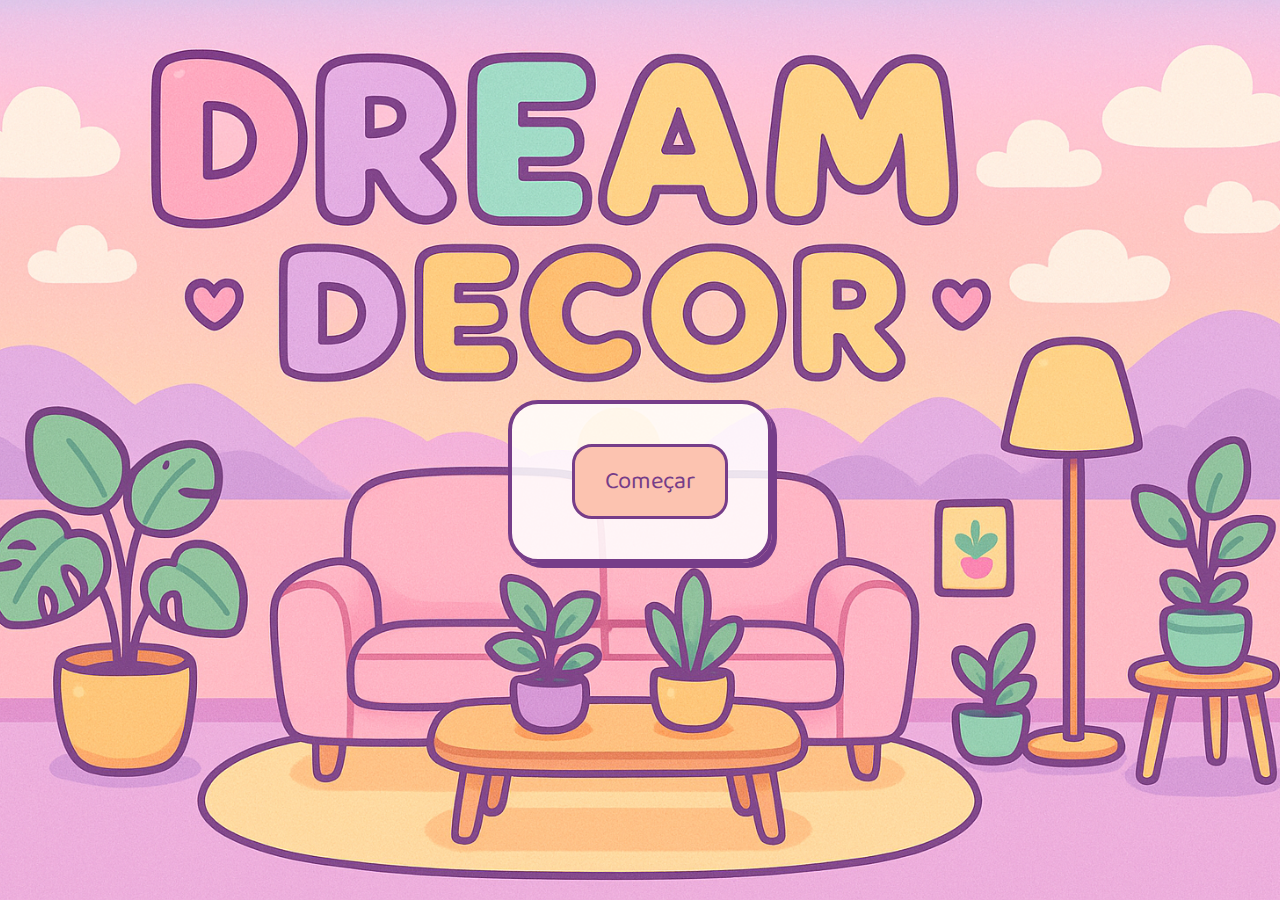
<file: index.html>
<!DOCTYPE html>
<html lang="pt-BR">

<head>
    <meta charset="UTF-8">
    <meta name="viewport" content="width=device-width, initial-scale=1.0">
    <title>DreamDecor</title>
    <link rel="icon" href="src/images/decor-icon.png">
    <style>
        @import url('https://fonts.googleapis.com/css2?family=Baloo+2:wght@600&display=swap');

        * {
            margin: 0;
            padding: 0;
            box-sizing: border-box;
        }

        html,
        body {
            width: 100%;
            height: 100%;
            overflow: hidden;
        }

        body {
            font-family: 'Baloo 2', cursive;
            background-image: url('src/images/background.png');
            background-size: cover;
            background-position: center;
            background-repeat: no-repeat;
            display: flex;
            align-items: center;
            justify-content: center;
            animation: floatBackground 8s infinite alternate linear;
            position: relative;
        }

        @keyframes floatBackground {
            0% {
                background-position: center;
            }

            100% {
                background-position: center top -20px;
            }
        }

        .home-container {
            background: rgba(255, 255, 255, 0.85);
            padding: 40px;
            border: 4px solid #763D89;
            border-radius: 30px;
            text-align: center;
            box-shadow: 5px 5px 0 #763D89;
            position: absolute;
            top: 400px;
        }

        .start-button {
            font-size: 24px;
            background: #fcc3b0;
            border: 3px solid #763D89;
            border-radius: 20px;
            padding: 15px 30px;
            color: #763D89;
            text-decoration: none;
            transition: transform 0.2s ease;
            display: inline-block;
            margin-left: 20px;
        }

        .start-button:hover {
            transform: scale(1.05);
            background: #ffb9a1;
        }

        ::-webkit-scrollbar {
            width: 10px;
        }

        ::-webkit-scrollbar-track {
            background: #FFE0F1;
        }

        ::-webkit-scrollbar-thumb {
            background-color: #EFA289;
            border-radius: 10px;
            border: 2px solid #FFE0F1;
        }

        @media (max-width: 480px) {
            body {
                background-image: url('src/images/background-mobile.png');
                animation: none;
            }

            .start-button {
                margin-top: 10px;

            }

            .home-container {
                width: 400px;
                padding: 20px;
                top: 400px;
            }
        }
    </style>
</head>

<body>
    <div class="home-container">
        <a href="decor.html" class="start-button">Começar</a>
    </div>
</body>

</html>
</file>
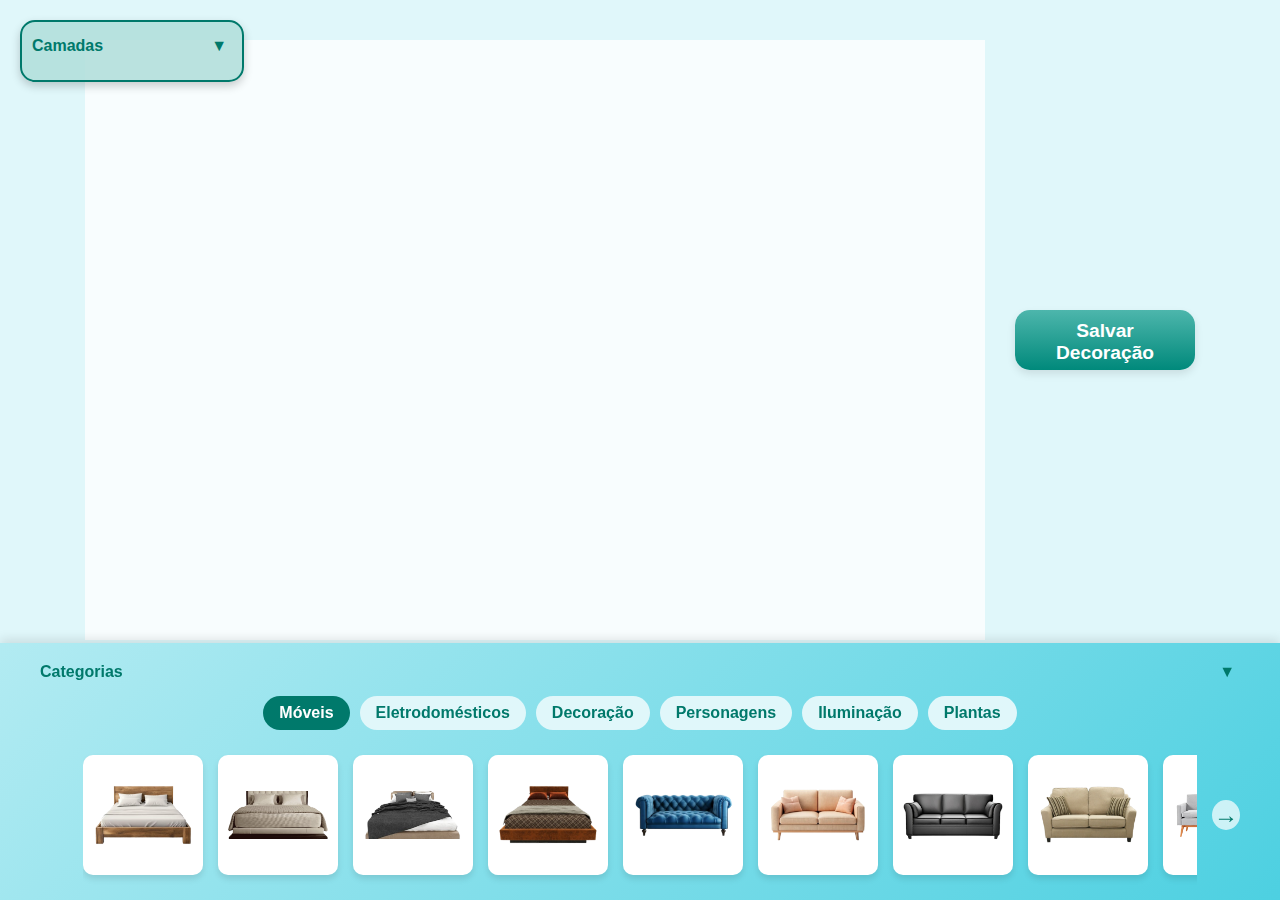
<file: costume.html>
<!DOCTYPE html>
<html lang="pt-br">
<head>
  <meta charset="UTF-8">
  <meta name="viewport" content="width=device-width, initial-scale=1.0">
  <title>DreamDecor</title>
  <link rel="stylesheet" href="src/css/costume.css">
  <link rel="icon" href="src/images/decor-icon.png">
</head>
<body>
  <div class="canvas-container">
    <div class="canvas-wrapper">
      <canvas id="avatarCanvas"></canvas>
    </div>
    <div class="save">
      <button id="saveAvatar">
        <h1>Salvar Decoração</h1>
      </button>
    </div>
  </div>

  <div class="layers-panel" id="layersPanel">
    <div class="panel-header">
      <span class="panel-title">Camadas</span>
      <button class="toggle-btn" id="togglePanel">▼</button>
    </div>
    <div class="panel-content" id="panelContent">
      <div id="layersList"></div>
    </div>
  </div>

  <div class="bottom-carousel-container">
    <div class="tabs-container" id="tabsContainer">
      <div class="tabs-header">
        <span class="tabs-title">Categorias</span>
        <button class="toggle-btn" id="toggleTabs">▼</button>
      </div>
      <div class="tabs-content">
        <div class="tabs">
          <div class="tab active" data-category="moveis">Móveis</div>
          <div class="tab" data-category="eletrodomesticos">Eletrodomésticos</div>
          <div class="tab" data-category="decoracao">Decoração</div>
          <div class="tab" data-category="personagens">Personagens</div>
          <div class="tab" data-category="iluminacao">Iluminação</div>
          <div class="tab" data-category="plantas">Plantas</div>
        </div>
      </div>
    </div>
    <div class="carousel-wrapper">
      <div class="arrow left-arrow" id="prevArrow">←</div>
      <div class="carousel" id="carousel"></div>
      <div class="arrow right-arrow" id="nextArrow">→</div>
    </div>
  </div>

  <script src="src/js/costume.js"></script>
</body>
</html>
</file>
<file: src/css/costume.css>
body {
  font-family: Arial, sans-serif;
  margin: 0;
  padding: 0;
  display: flex;
  flex-direction: column;
  background-color: #e0f7fa;
  min-height: 100vh;
}

::-webkit-scrollbar {
  width: 8px;
  height: 8px;
}

::-webkit-scrollbar-track {
  background: #f5f5f5;
  border-radius: 4px;
}

::-webkit-scrollbar-thumb {
  background: #d4b895;
  border-radius: 4px;
}

::-webkit-scrollbar-thumb:hover {
  background: #c0a57d;
}

.canvas-container {
  display: flex;
  flex-direction: row;
  align-items: center;
  justify-content: center;
  gap: 30px;
  width: 100%;
  padding: 20px;
  box-sizing: border-box;
  margin-top: 20px;
}

.canvas-wrapper {
  position: relative;
  width: 900px;
  height: 600px;
}

#avatarCanvas {
  background-color: #f8fdfe;
  width: 100%;
  height: 100%;
  display: block;
}

.save {
  align-self: center;
}

.save button {
  width: 180px;
  height: 60px;
  border-radius: 15px;
  background: linear-gradient(#4db6ac, #00897b);
  border: none;
  color: white;
  font-weight: bold;
  cursor: pointer;
  box-shadow: 0 4px 8px rgba(0, 0, 0, 0.1);
  transition: all 0.3s ease;
  padding: 10px;
}

.save button h1 {
  font-size: 1.2rem;
  margin: 0;
}

.save button:hover {
  transform: translateY(-2px);
  box-shadow: 0 6px 12px rgba(0, 0, 0, 0.15);
}

.layers-panel {
  position: absolute;
  left: 20px;
  top: 20px;
  background: rgba(178, 223, 219, 0.9);
  padding: 10px;
  border-radius: 15px;
  max-height: 300px;
  overflow-y: auto;
  z-index: 100;
  box-shadow: 0 4px 10px rgba(0, 0, 0, 0.2);
  border: 2px solid #00796b;
  transition: all 0.3s ease;
  width: 200px;
}

.bottom-carousel-container {
  position: fixed;
  bottom: 0;
  left: 0;
  width: 100%;
  background: linear-gradient(135deg, #b2ebf2, #4dd0e1);
  padding: 15px 0;
  box-shadow: 0 -4px 10px rgba(0, 0, 0, 0.1);
  z-index: 100;
}

.carousel-wrapper {
  display: flex;
  align-items: center;
  justify-content: center;
  width: 100%;
  padding: 0 40px;
  box-sizing: border-box;
}

.carousel {
  display: flex;
  gap: 15px;
  overflow-x: auto;
  scroll-behavior: smooth;
  padding: 10px 0;
  width: 100%;
  scrollbar-width: none;
}

.carousel::-webkit-scrollbar {
  display: none;
}

.carousel-item {
  min-width: 120px;
  height: 120px;
  display: flex;
  justify-content: center;
  align-items: center;
  background-color: white;
  border-radius: 10px;
  box-shadow: 0 4px 6px rgba(0, 0, 0, 0.1);
  cursor: pointer;
  flex-shrink: 0;
  transition: transform 0.2s ease;
}

.carousel-item:hover {
  transform: translateY(-5px);
}

.carousel-item img {
  max-width: 100px;
  max-height: 100px;
  object-fit: contain;
}

.arrow {
  font-size: 24px;
  font-weight: bold;
  cursor: pointer;
  user-select: none;
  color: #00796b;
  background: rgba(255, 255, 255, 0.7);
  border-radius: 50%;
  width: 30px;
  height: 30px;
  display: flex;
  align-items: center;
  justify-content: center;
  transition: all 0.3s ease;
}

.arrow:hover {
  background: rgba(255, 255, 255, 0.9);
}

.left-arrow {
  margin-right: 15px;
}

.right-arrow {
  margin-left: 15px;
}

.tabs-container {
  display: flex;
  flex-direction: column;
  align-items: center;
  margin-bottom: 15px;
  width: 100%;
  transition: all 0.3s ease;
}

.tabs-header {
  display: flex;
  justify-content: space-between;
  align-items: center;
  width: 100%;
  padding: 0 40px;
  box-sizing: border-box;
  margin-bottom: 10px;
}

.tabs-title {
  color: #00796b;
  font-weight: bold;
}

.tabs-content {
  width: 100%;
  overflow: hidden;
  transition: all 0.3s ease;
}

.tabs {
  display: flex;
  gap: 10px;
  justify-content: center;
  padding: 0 40px;
  box-sizing: border-box;
}

.tab {
  padding: 8px 16px;
  background-color: #e0f7fa;
  border: none;
  border-radius: 20px;
  cursor: pointer;
  font-weight: bold;
  color: #00796b;
  transition: all 0.3s ease;
}

.tab.active {
  background-color: #00796b;
  color: white;
}

.tab:hover {
  background-color: #b2dfdb;
}

.layers-panel.collapsed {
  width: 40px;
  height: 40px;
  overflow: hidden;
  display: flex;
  align-items: center;
  justify-content: center;
  padding: 0;
}

.layers-panel.collapsed .panel-content {
  display: none;
}

.panel-header {
  display: flex;
  justify-content: space-between;
  align-items: center;
  margin-bottom: 10px;
  color: #00796b;
  font-weight: bold;
  width: 100%;
}

.layers-panel.collapsed .panel-header {
  justify-content: center;
  margin: 0;
}

.layers-panel.collapsed .panel-title {
  display: none;
}

.toggle-btn {
  background: none;
  border: none;
  color: #00796b;
  font-size: 16px;
  cursor: pointer;
  padding: 5px;
  min-width: 20px;
}

.layer-item {
  padding: 8px;
  margin: 5px 0;
  background: rgba(255, 255, 255, 0.8);
  border-radius: 5px;
  cursor: pointer;
  display: flex;
  justify-content: space-between;
  font-size: 14px;
  transition: all 0.2s;
}

.layer-item:hover {
  background: rgba(255, 255, 255, 0.9);
}

.layer-item.selected {
  background: rgba(0, 121, 107, 0.7);
  color: white;
}

.layer-controls button {
  margin-left: 5px;
  font-size: 12px;
  background: #00796b;
  color: white;
  border: none;
  border-radius: 3px;
  cursor: pointer;
  padding: 2px 5px;
}

.layer-controls button:hover {
  background: #004d40;
}

.tabs-container.collapsed {
  height: 40px;
}

.tabs-container.collapsed .tabs-content {
  height: 0;
  overflow: hidden;
}

.tabs-container.collapsed .tabs-content {
    max-height: 0;
    opacity: 0;
    overflow: hidden;
    transition: all 0.3s ease;
}

.tabs-container:not(.collapsed) .tabs-content {
    max-height: 500px;
    opacity: 1;
    transition: all 0.3s ease;
}

.tabs-container.collapsed ~ .carousel-wrapper {
    max-height: 0;
    opacity: 0;
    overflow: hidden;
    transition: all 0.3s ease;
}

.tabs-container:not(.collapsed) ~ .carousel-wrapper {
    max-height: 1000px; 
    opacity: 1;
    transition: all 0.3s ease;
}

@media (max-width: 900px) {
  .canvas-container {
    flex-direction: column;
    gap: 20px;
  }
  
  .canvas-wrapper {
    width: 100%;
    max-width: 600px;
    height: 400px;
  }
}

@media (max-width: 768px) {
  .canvas-container {
    margin-top: 60px;
    padding: 15px;
  }
  
  .layers-panel {
    top: 10px;
    left: 10px;
    width: 180px;
  }
  
  .bottom-carousel-container {
    padding: 10px 0;
  }
}

@media (max-width: 480px) {
  .canvas-container {
    padding: 10px;
    margin-top: 40px;
  }
  
  .canvas-wrapper {
    height: 300px;
  }
  
  .save button {
    width: 160px;
    height: 50px;
    font-size: 1rem;
  }
  
  .layers-panel {
    width: 160px;
    font-size: 0.9rem;
  }
  
  .carousel-item {
    min-width: 80px;
    height: 80px;
  }
  
  .carousel-item img {
    max-width: 70px;
    max-height: 70px;
  }
  
  .tabs {
    flex-wrap: wrap;
    justify-content: center;
  }
  
  .tab {
    padding: 6px 12px;
    font-size: 0.8rem;
  }
}
</file>
